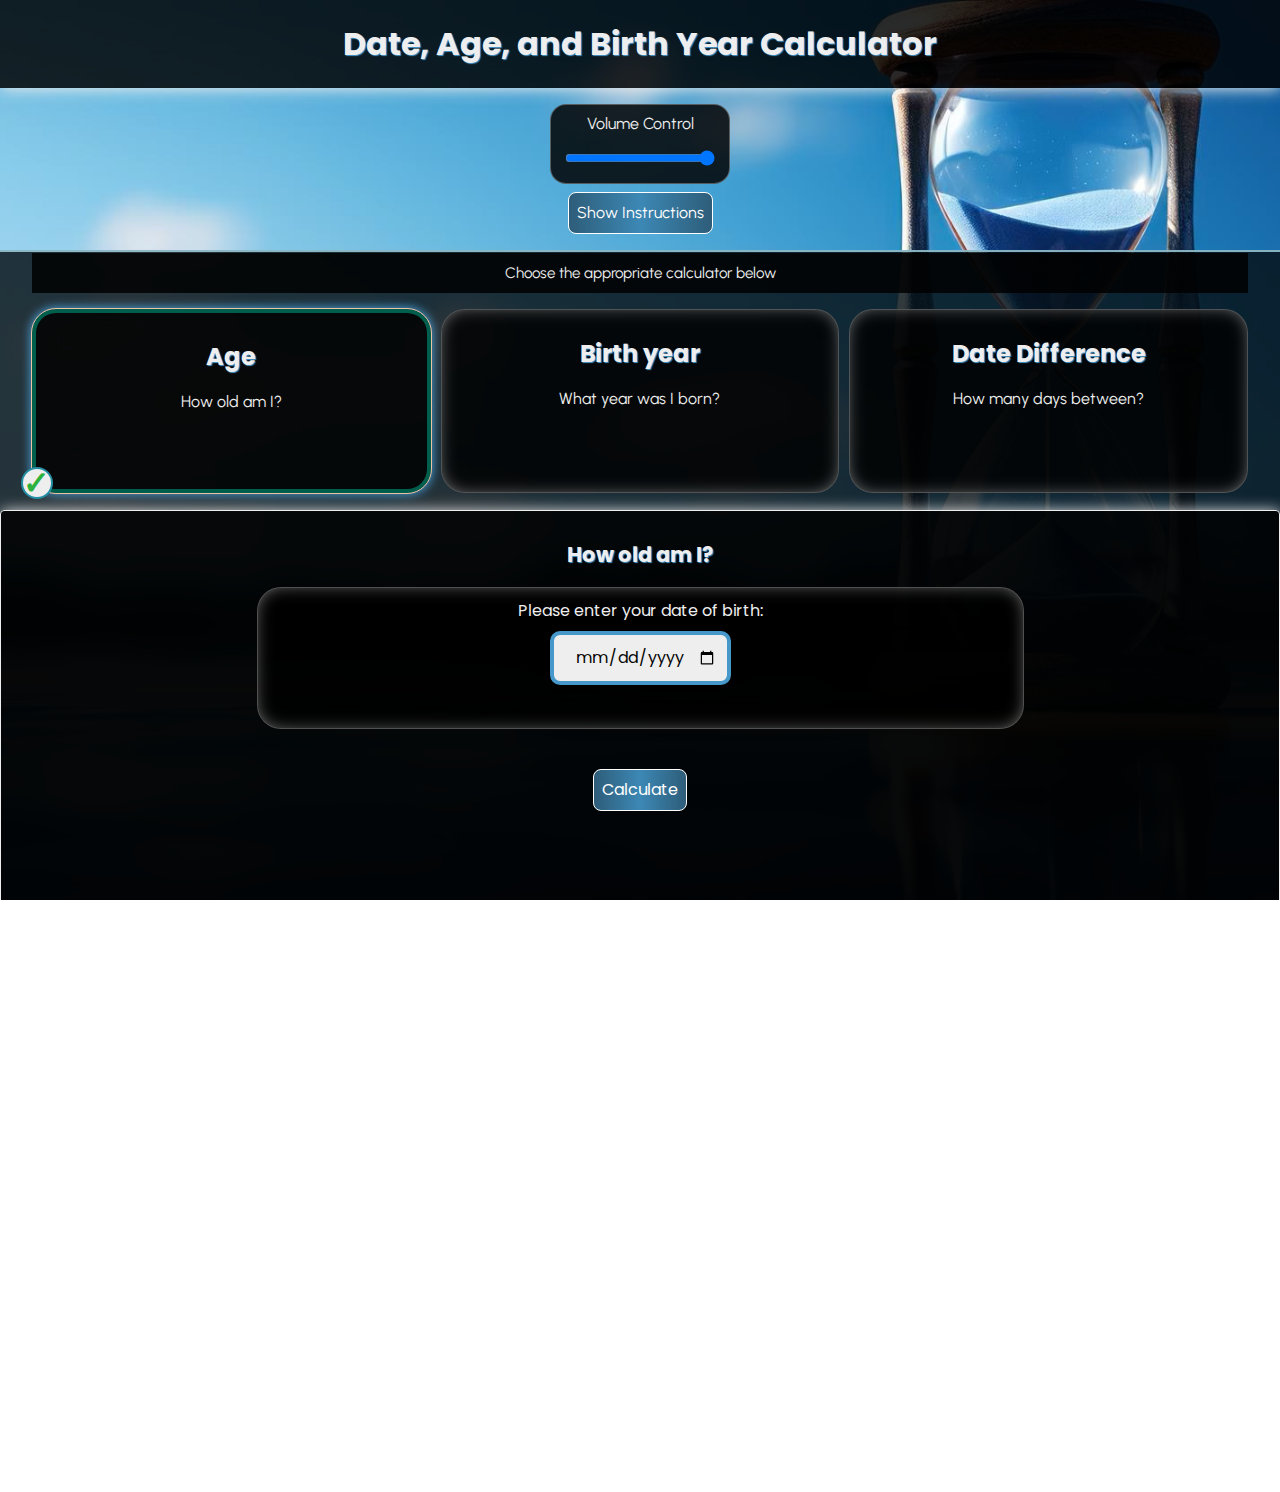
<file: index.html>
<!DOCTYPE html>
<html lang="en">

<head>
  <meta charset="UTF-8">
  <meta name="viewport" content="width=device-width, initial-scale=1.0">

  <!-- Meta tags for search engines -->
  <meta name="description"
    content="Have you forgotten your age? The year you were born? Or simply want to know the difference between two dates? We've got you covered.">
  <meta name="keywords"
    content="how old, dates, calendar, birth year, difference between days, birthdays, events, day, year, calculate age">

  <!-- Favicon -->
  <link rel="apple-touch-icon" sizes="180x180" href="assets/favicon/apple-touch-icon.png">
  <link rel="icon" type="image/png" sizes="32x32" href="assets/favicon/favicon-32x32.png">
  <link rel="icon" type="image/png" sizes="16x16" href="assets/favicon/favicon-16x16.png">

  <!-- Preconnect Google Fonts -->
  <link rel="preconnect" href="https://fonts.googleapis.com">
  <link rel="preconnect" href="https://fonts.gstatic.com" crossorigin>

  <!-- Preload CSS File -->
  <link rel="preload" href="assets/css/style.css" as="style">

  <!-- Stylesheet -->
  <link rel="stylesheet" href="assets/css/style.css">

  <!-- Google Fonts -->
  <link href="https://fonts.googleapis.com/css2?family=Poppins:wght@400;700&family=Urbanist:ital@0;1&display=swap"
    rel="stylesheet">

  <!-- Audio -->
  <audio id="mouseclick" src="assets/sounds/mouse-click.mp3" preload></audio>
  <audio id="keypress" src="assets/sounds/keyboard-press.mp3" preload></audio>

  <!-- Title -->
  <title>Date, Age, and Birth Year Calculator | Home</title>
</head>


<body>
  <div id="loader">
    <div class="spinner"></div>
  </div>
  <!-- Header Content -->
  <header>
    <h1><a href="./" class="home-link" aria-label="Home">Date, Age, and Birth Year Calculator</a></h1>
    
    <div class="volume-container">
    <label for="volume-control" class="volume-label">Volume Control</label>
    <input type="range" id="volume-control" min="0" max="1" step="0.1" value="1" aria-label="Adjust volume" />
    </div>

    <!-- The Button to Open the Modal -->
    <button id="instructionButton" type="button">Show Instructions</button>
    <!-- The Modal -->
    <div id="instructionModal" class="modal">
      <div class="modal-content">
        <span class="close" tabindex="0" role="button" aria-label="Close">&times;</span>
        <h2>Instructions for Using the Calculators</h2>
        <p>Click on the "Age", "Birth Year", or "Date Difference" options to select the calculator you
          want to use, and the appropriate fields will be displayed below the choice boxes for you to input your data.
          Then, click the
          calculate button to see your results. You may then, click on the recalculate button that appears if you wish
          to
          reenter your data.</p><br>
        <p>There are three calculators available:</p>
        <p>1. "Age" **How old am I?** Enter your date of birth, and the calculator will display your current age. If
          today is
          your birthday, it will wish you a Happy Birthday!</p><br>
        <p>2. "Birth Year" **What year was I born?** Enter your age, and the calculator will estimate the year you were
          born. It will
          provide options based on whether your birthday has occurred this year.</p><br>
        <p>3. "Date Difference" **How many days between?** Enter two dates to calculate the number of days between them.
          If you only enter
          the first date, the second will default to today's date.</p>
      </div>
    </div>
  </header>

  <!-- Main Content -->
  <main>
    <div class="interaction">
      <div class="container">
        <fieldset>
          <legend>Choose the appropriate calculator below</legend>
          <div class="radio-questions">
            <div>
              <input type="radio" id="ageRadio" name="resultType" value="HowOldAmIQuestion" class="question"
                data-type="HowOldAmIQuestion" checked>
              <label class="date-question" for="ageRadio" tabindex="0">
                <span class="label-heading">Age</span>
                <span class="label-description">How old am I?</span>
              </label>
            </div>
            <div>
              <input type="radio" id="bornRadio" name="resultType" value="WhatYearWasIBorn" class="question"
                data-type="WhatYearWasIBorn">
              <label class="date-question" for="bornRadio" tabindex="0">
                <span class="label-heading">Birth year</span>
                <span class="label-description">What year was I born?</span>
              </label>
            </div>
            <div>
              <input type="radio" id="differenceRadio" name="resultType" value="HowManyDaysBetween" class="question"
                data-type="HowManyDaysBetween">
              <label class="date-question" for="differenceRadio" tabindex="0">
                <span class="label-heading">Date Difference</span>
                <span class="label-description">How many days between?</span>
              </label>
            </div>
          </div>
        </fieldset>

        <!-- Age Question -->
        <form onsubmit="return false">
          <div class="ageQuestion change" id="question-dob">
            <h2 id="ageQuestion">How old am I?</h2>
            <label class="label prompt" id="birthDatePrompt">Please enter your date of birth:
              <br>
              <input class="dob" type="date" id="userDate">
            </label>
            <br>
            <p class="result hide" id="ageResult"></p>
            <p class="error hide" id="ageError"></p>
            <button type="button" class="calculate" id="calculateButtonAge">Calculate</button>
            <button type="button" class="recalculate hide" id="recalculateButtonAge">Recalculate</button>
          </div>

          <!-- Birth year Question -->
          <div class="ageQuestion hide change" id="question-born">
            <h2 id="bornQuestion">What year was I born?</h2>
            <label class="label prompt" id="bornPrompt">Please enter your age in years:
              <br>
              <input class="years" type="number" id="userAge" placeholder="Enter a number">
            </label>
            <br>
            <p class="result hide" id="bornResult"></p>
            <p class="error hide" id="bornError"></p>
            <button type="button" class="calculate" id="calculateButtonBorn">Calculate</button>
            <button type="button" class="recalculate hide" id="recalculateButtonBorn">Recalculate</button>
          </div>

          <!-- Date Difference -->
          <div class="ageQuestion hide change" id="question-difference">
            <h2 id="differenceQuestion">How many days between?</h2>
            <label class="label prompt" id="eventDatePrompt">Please enter a date:
              <br>
              <input class="difference" type="date" id="eventDate">
            </label>
            <br>
            <label class="label prompt" id="currentDatePrompt">Please enter another date to see how many days there are
              between them:
              <br>
              <input class="difference" type="date" id="currentDate">
            </label>
            <br>
            <p class="result hide" id="differenceResult"></p>
            <p class="error hide" id="differenceError"></p>
            <button type="button" class="calculate" id="calculateButtonDifference">Calculate</button>
            <button type="button" class="recalculate hide" id="recalculateButtonDifference">Recalculate</button>
          </div>
        </form>
      </div>
    </div>
  </main>

  <!-- Footer Content -->
  <footer>
    <p>Created by Vernell C. <a href="https://github.com/VCGithubCode/portfolio-project-2" target="_blank"
        rel="noopener noreferrer" aria-label="GitHub Repository"><svg class="github-link"
          xmlns="http://www.w3.org/2000/svg" shape-rendering="geometricPrecision" text-rendering="geometricPrecision"
          image-rendering="optimizeQuality" fill-rule="evenodd" clip-rule="evenodd" viewBox="0 0 512 499.368">
          <path fill="#fff" fill-rule="nonzero"
            d="M256.003 0C114.555 0 0 114.555 0 256.003c0 113.286 73.28 208.961 175.038 242.865 12.796 2.247 17.586-5.433 17.586-12.153 0-6.077-.309-26.225-.309-47.686-64.313 11.844-80.941-15.674-86.058-30.055-2.896-7.37-15.359-30.1-26.269-36.177-8.948-4.808-21.752-16.652-.31-16.961 20.168-.309 34.574 18.564 39.382 26.244 23.038 38.732 59.839 27.828 74.555 21.101 2.227-16.627 8.947-27.828 16.318-34.239-56.968-6.386-116.467-28.471-116.467-126.399 0-27.827 9.907-50.866 26.225-68.787-2.562-6.41-11.51-32.655 2.562-67.853 0 0 21.436-6.72 70.409 26.244 20.483-5.767 42.227-8.638 63.998-8.638 21.751 0 43.52 2.896 63.997 8.638 48.973-33.279 70.39-26.244 70.39-26.244 14.09 35.192 5.117 61.443 2.562 67.853 16.318 17.921 26.244 40.625 26.244 68.787 0 98.237-59.84 119.988-116.801 126.399 9.282 8.014 17.277 23.373 17.277 47.371 0 34.238-.309 61.751-.309 70.389 0 6.721 4.808 14.735 17.586 12.179C438.739 464.964 512 368.955 512 256.003 512 114.555 397.445 0 256.003 0z" />
        </svg>
      </a></p>
    <p>For educational purposes only</p>
  </footer>

  <!-- Main Script -->
  <script src="assets/js/volume.js"></script>
  <script src="assets/js/script.js"></script>
</body>

</html>
</file>
<file: assets/css/style.css>
@import url('https://fonts.googleapis.com/css2?family=Poppins:wght@400;700&family=Urbanist:ital@0;1&display=swap');

/* Root Font Size */
html {
  font-size: 100%;
  scroll-behavior: smooth;
}

@view-transition {
  navigation: auto;
}

::view-transition-old(root) {
  animation: 0.85s cubic-bezier(0.87, 0, 0.13, 1) both move-out;
}

::view-transition-new(root) {
  animation: 0.8s cubic-bezier(0.87, 0, 0.13, 1) both move-in;
}

@keyframes move-out {
  from {
    transform: translateX(0);
  }

  to {
    transform: translateX(-100%);
  }
}
@keyframes move-in {
  from {
    transform: translateX(100%);
  }
  to {
    transform: translateX(0);
  }
}

/* Custom scrollbar for WebKit browsers */
::-webkit-scrollbar {
  width: 12px;
}

::-webkit-scrollbar-track {
  background: #232323c5;
}

::-webkit-scrollbar-thumb {
  background-color: #090909;
  border-radius: 4px;
  border: 1px solid #c7c7c788;
}

/* Reduce unnecessary x-axis scroll */
html,
body {
  height: 100%;
  overflow-x: hidden;
}

/* Base Styles */
*,
*::before,
*::after {
  box-sizing: border-box;
}

* {
  margin: 0;
  padding: 0;
}

body {
  min-height: 100dvh;
  line-height: 1.5rem;
  -webkit-font-smoothing: antialiased;
  background-color: var(--dark-color);
  background-image: url(../images/hourglass-freepik2large.avif), url(../images/hourglass-freepik2large.jpg);
  background-repeat: no-repeat, no-repeat;
  background-position: center;
  background-size: cover;
  text-align: center;
  font-size: 1rem;
  font-family: var(--paragraph-text);
  color: var(--light-color);
}

img,
picture,
video,
canvas,
svg {
  display: block;
  max-width: 100%;
}

input,
button,
textarea,
select {
  font: inherit;
}

#root,
#__next {
  height: 100%;
  isolation: isolate;
}

:root {
  /* Colors */
  --primary-color: #0a171f;
  --secondary-color: #2e5d79;
  --tertiary-color: #4698cb;
  --outline: #eec3a4;
  --light-color: #eeeeee;
  --dark-color: #050505;
  --transparent-bg-dark: #000000d5;
  --transparent-bg-light: #eeeeeed5;
  --button-text: #ffffff;

  /* Fonts */
  --headline-text: Poppins, sans-serif;
  --paragraph-text: Urbanist, sans-serif;
}

/* Loader inspired by: https://uiverse.io/doniaskima/rare-falcon-68 */
#loader {
  position: fixed;
  top: 0;
  left: 0;
  width: 100%;
  height: 100%;
  background-color: var(--dark-color);
  display: flex;
  justify-content: center;
  align-items: center;
  z-index: 10;
}

.spinner {
  --wood: #bf7140;
  --sand: #0000ff;
  --glass: #a1a1a1;
  width: 40px;
  height: 80px;
  border-block: 6px solid var(--wood);
  border-inline: 0.25px solid var(--glass);
  background: linear-gradient(90deg, var(--glass) 1px, var(--sand) 0 6px, var(--glass) 0) 50% / 7px 7px no-repeat;
  background-position-y: 51.5%;
  box-shadow: 0 3px 20px 5px #ffffff50 inset;
  display: grid;
  overflow: hidden;
  animation: hourglass-spin 2s infinite linear;
}

.spinner::before,
.spinner::after {
  content: "";
  grid-area: 1/1;
  width: 75%;
  height: calc(50% - 2px);
  margin: 0 auto;
  border: 1px solid var(--glass);
  border-top: 0;
  box-sizing: content-box;
  border-radius: 0 0 50% 50%;
  background-image:
    linear-gradient(to bottom, #000 0%, #000 100%),
    linear-gradient(to top, #000 0%, #000 100%);
  background-size: 4px 2px, 4px 2px;
  background-position: bottom, top;
  background-repeat: no-repeat;
  background: linear-gradient(var(--sandfill, 0deg), var(--sand) 0%, transparent 100%) bottom / 100% 205%,
    linear-gradient(var(--sand) 0%, var(--sand) 100%) center / 0 100%;
  background-repeat: no-repeat;
  animation: inherit;
  animation-name: sand-flow;
}

.spinner::after {
  transform-origin: 50% calc(100% + 2px);
  transform: scaleY(-1);
  --sanddump: 3px;
  --sandfill: 180deg;
}

@keyframes hourglass-spin {
  80% {
    transform: rotate(0)
  }

  100% {
    transform: rotate(0.5turn)
  }
}

@keyframes sand-flow {

  10%,
  70% {
    background-size: 100% 205%, var(--sanddump, 0) 100%
  }

  70%,
  100% {
    background-position: top, center
  }
}

h1 {
  position: static;
  font-family: var(--headline-text);
  font-size: 1.125rem;
  background: var(--transparent-bg-dark);
  padding: 0.25rem;
  margin-bottom: 1rem;
  text-shadow: 1px 1px 1px var(--tertiary-color);
  box-shadow: 1px 1px 15px var(--light-color);
}

.home-link {
  text-decoration: none;
  color: inherit;
}

#instructionButton,
.calculate,
.recalculate {
  background: linear-gradient(90deg, var(--secondary-color) 0%, #3c88b5 50%, var(--secondary-color) 100%);
  margin: 0.5rem auto;
  padding: 8px;
  font-size: 1em;
  color: var(--button-text);
  border: solid 1px var(--button-text);
  border-radius: 8px;
  cursor: pointer;
  transition: ease-in-out 0.3s;
}

#instructionButton:hover,
.calculate:hover,
.recalculate:hover {
  background: var(--dark-color);
  color: var(--light-color);
  box-shadow: 0 0 30px 3px var(--light-color);
}

#instructionButton {
  margin-bottom: 1rem;
}

/* The Modal (background) */
.modal {
  display: none;
  position: fixed;
  top: 0;
  left: 0;
  z-index: 1;
  -webkit-backdrop-filter: blur(3px);
  backdrop-filter: blur(3px);
  background-color: transparent;
  width: 100%;
  height: 100%;
}

/* Modal Content */
.modal-content {
  display: grid;
  position: relative;
  background-color: var(--dark-color);
  font-size: 1rem;
  color: var(--light-color);
  margin: 10% auto;
  padding: 1rem;
  border: 1px solid var(--light-color);
  height: min-content;
  width: 80%;
  max-height: 80%;
  overflow: auto;
}

.close {
  position: fixed;
  justify-self: flex-start;
  background-color: transparent;
  color: var(--button-text);
  font-size: 1.8rem;
  font-weight: lighter;
  line-height: 0.6em;
  width: 1.375rem;
  height: 1.375rem;
  cursor: pointer;
  margin: 3px 2px 0 4px;
  border: 1px solid var(--button-text);
  border-radius: 50%;
}

.close:is(:focus, :hover) {
  color: var(--light-color);
  border-color: var(--light-color);
}

.close:focus-visible {
  outline: 4px solid var(--outline);
  border-radius: 50%;
}


.modal h2 {
  font-size: 1.25rem;
  border: transparent;
  margin-bottom: 1rem;
  text-shadow: 1px 1px 1px var(--tertiary-color);
}

main {
  flex: 1;
}

.container {
  display: flex;
  flex-direction: column;
  min-height: 100vh;
}

.interaction {
  background: #050f14d1;
  border-top: solid 2px #baefffb5;
  border-bottom: 2px solid #baefffb5;
}

fieldset {
  border: none;
}

legend {
  width: 100%;
  margin: 0.5rem auto;
  font-size: calc(0.7985rem + 0.1875vw);
  line-height: inherit;
  background: var(--transparent-bg-dark);
  padding: 0.5rem;
}

/* Base style for radio buttons and their labels */
input[type="radio"] {
  display: none;
  /* Hide the default radio button appearance */
}

/* Style for the selected radio button container */
input[type="radio"]:checked+label,
input[type="radio"]:focus+label {
  border: 4px solid #00624ff4;
  /* Border color for checked/focused state */
  box-shadow: 0px 0px 10px 2px var(--tertiary-color);
  outline: 1px solid var(--outline);
}

input[type="date"],
input[type="number"] {
  font: inherit;
  border: 4px solid var(--tertiary-color);
  padding: 0.625rem;
  color: var(--dark-color);
  background: var(--light-color);
  text-decoration: none;
  border-radius: 10px;
  text-align: center;
  margin-top: 0.5rem;
}

input[type="date"]:focus-visible {
  box-shadow: 0px 0px 10px 4px var(--tertiary-color);
}

.volume-container {
  width: 180px;
  height: 80px;
  margin: 0 auto;
  display: flex;
  flex-direction: column;
  background: var(--transparent-bg-dark);
  border: solid 1px #9191918c;
  border-radius: 16px;
}

.volume-label {
  display: flex;
  height: 25px;
  flex-direction: column;
  justify-content: center;
  border: none;
  box-shadow: none;
  background: none;
  margin: 20px auto 0;
}

.volume-container input[type="range"] {
  width: 150px;;
  margin: 0 auto;
}

label {
  display: block;
  background: var(--transparent-bg-dark);
  color: var(--light-color);
  border: solid 1px #9191918c;
  border-radius: 24px;
  padding: 11px;
  box-sizing: border-box;
  width: min(100%, 767px);
  margin: 0.5rem auto;
  -webkit-box-shadow: inset 0px 0px 20px -8px #ffffffcc;
  -moz-box-shadow: inset 0px 0px 20px -8px #ffffffcc;
  box-shadow: inset 0px 0px 20px -8px #ffffffcc;
}

.label-heading {
  display: block;
  font-family: var(--headline-text);
  margin: 1rem;
  font-size: 1.5rem;
  font-weight: bold;
  border-radius: 5px;
  text-shadow: 1px 1px 1px var(--tertiary-color);
}

.label-description {
  display: block;
  font-family: var(--paragraph-text);
  margin: 0;
  font-size: 1rem;
}

/* Style for the check-mark circle */
label::after {
  content: '';
  position: relative;
  left: -1.6rem;
  bottom: -1.6rem;
  width: 32px;
  height: 32px;
  border-radius: 50%;
  background-color: var(--light-color);
  border: 2px solid #248fa4;
  display: flex;
  place-items: center center;
  visibility: hidden;
}

/* Show check-mark when the associated radio button is checked */
input[type="radio"]:checked+label::after {
  visibility: visible;
}

label::after {
  content: '\2713';
  /* Unicode check-mark symbol */
  color: #2db23d;
  font-size: 2rem;
  font-weight: bolder;
}

.date-question {
  flex: 1;
  cursor: pointer;
}

.date-question:is(:focus, :hover) {
  border: 1px solid #00624ff4;
  box-shadow: 0px 0px 10px 2px #196170;
  outline: none;
}

.hide {
  display: none;
}

.radio-questions .label-description {
  font-size: 1rem;
}

form {
  width: 100%;
}

.change {
  background: var(--transparent-bg-dark);
  animation: fadeIn 2s;
  font-family: var(--headline-text);
  color: var(--light-color);
  width: 100%;
  min-height: 518px;
  border: solid 1px var(--light-color);
  border-radius: 4px;
  box-shadow: 1px 1px 15px var(--light-color);
}

.ageQuestion {
  margin-top: 0.5rem;
}

.ageQuestion h2 {
  margin: 1.25rem 1rem 0;
  text-shadow: 1px 1px 1px var(--tertiary-color);
  line-height: 3rem;
  font-size: 1.3rem;
}

fieldset {
  width: min(95%, 1440px);
  margin: 1px auto;
  min-height: 100%;
}

@keyframes fadeIn {
  0% {
    opacity: 0;
  }

  100% {
    opacity: 1;
  }
}

.error {
  color: #ff0000;
  font-size: 1rem;
  font-weight: bold;
  margin: 0 1rem 1.25rem;
}

#error-body {
  display: flex;
  flex-direction: column;
  min-height: 100vh;
  line-height: 1.5rem;
  -webkit-font-smoothing: antialiased;
  background: url(../images/time-error.avif) no-repeat center,
    url(../images/time-error.jpg) no-repeat center;
  background-size: cover;
  background-position: center;
  background-color: var(--dark-color);
  text-align: center;
  font-size: 1rem;
  font-family: var(--paragraph-text);
  color: var(--light-color);
}

#error-main {
  display: grid;
}

#error-container {
  place-self: center;
  background: var(--transparent-bg-dark);
  color: var(--light-color);
  border: solid 1px #9191918c;
  border-radius: 12px;
  padding: 1.5em;
  width: min(100%, 40rem);
  margin: 0.625rem auto;
  box-shadow: 1px 1px 15px #eeeeee;
  -webkit-backdrop-filter: blur(3px);
  backdrop-filter: blur(3px);
}

#error-heading {
  font-family: var(--headline-text);
  font-size: 2rem;
  font-weight: bold;
  border-radius: 8px;
  text-shadow: 2px 2px 3px var(--tertiary-color);
}

#error-subheading {
  text-shadow: 1px 1px 1px var(--tertiary-color);
}

#error-message {
  font-size: 1rem;
  margin: 1rem 0;
}

#error-button {
  background: linear-gradient(90deg, #134B70 0%, #1b68af 50%, #134B70 100%);
  margin: 0.5rem auto;
  padding: 8px;
  font-size: 1em;
  color: var(--button-text);
  border: solid 1px var(--button-text);
  border-radius: 8px;
  cursor: pointer;
  transition: ease-in-out 0.3s;
  text-decoration: none;
}

#error-button:is(:focus, :hover) {
  background: var(--dark-color);
  color: var(--light-color);
  box-shadow: 0 0 30px 3px var(--light-color);
}

footer {
  background: var(--transparent-bg-dark);
  color: var(--light-color);
  width: 100%;
  padding: 10px 0 20px;
}

.github-link {
  display: inline;
  width: 1.2rem;
  height: 1.2rem;
  margin-left: 4px;
  border-radius: 50%;
  cursor: pointer;
  will-change: scale;
  transition: ease-in-out 0.3s;
}

.github-link:focus,
.github-link:hover {
  transform: scale(1.2);
  box-shadow: 0 0 8px 2px var(--light-color);
  outline: none;
}

@media screen and (min-width: 250px) and (max-width: 599px) and (min-height: 520px) {
  body {
    background: url(../images/hourglass-freepik.avif), url(../images/hourglass-freepik.jpg) no-repeat;
    background-position: calc(50% - 10vw) 50%;
    background-size: cover;
  }
}

@media screen and (min-width: 600px) and (max-width: 767px) {
  body {
    background: url(../images/hourglass-freepik2large.avif), url(../images/hourglass-freepik2large.jpg) no-repeat;
    background-position: center;
    background-size: cover;
  }
}

@media screen and (min-width: 768px) {
  body {
    background: url(../images/hourglass-freepik2large.avif), url(../images/hourglass-freepik2large.jpg) no-repeat;
    background-position: calc(50% - 40vw) 50%;
    background-size: cover;
  }

  h1 {
    font-size: 2rem;
    padding: 2rem;
  }

  label::after {
    left: -1.6rem;
    bottom: -2rem;
  }

  .radio-questions {
    display: grid;
    grid-template-columns: repeat(3, 1fr);
    /* Creates three equal-width columns */
    gap: 10px;
  }

  .radio-questions>div {
    display: flex;
    flex-direction: column;
    justify-content: center;
    padding: 0;
    border-radius: 5px;
    min-height: 200px;
    box-sizing: border-box;
    font-size: 1rem;
  }

  .radio-questions input[type="radio"] {
    margin-bottom: 0.8rem;
  }

  .radio-questions label {
    display: block;
    font-size: 1rem;
  }

  .radio-questions .label-heading,
  .radio-questions .label-description {
    margin: 21px auto;
  }

  .radio-questions .label-description {
    margin-top: 5px;
  }

  .change {
    min-height: 100vh;
  }
}

/* Media query for tall screens (height >= 871px) */
@media screen and (min-width: 500px) and (max-width: 767px) and (min-height: 871px) {

  #instructionButton,
  .calculate,
  .recalculate {
    padding: 1em;
    font-size: 1.6em;
  }

  .container {
    min-height: 100vh;
  }

  .radio-questions .label-description {
    margin-top: 1em;
    font-size: 2rem;
    height: 8rem;
    line-height: 3rem;
  }

  .label-heading {
    font-size: 2.3125rem;
    height: 50px;
    line-height: 37px;
  }

  .label-description {
    font-size: 2rem;
    line-height: 1rem;
  }

  .label.prompt {
    margin: 2rem auto;
    font-size: 2rem;
    line-height: 4.8rem;
    min-width: 50%;
  }

  label::after {
    left: -1.6rem;
    bottom: -1.6rem;
  }

  .change {
    min-height: 100vh;
  }


  .ageQuestion h2 {
    margin: 2rem 1rem 0;
    font-size: 2.34375rem;
    line-height: 4rem;
  }

  .error {
    font-size: 2rem;
    line-height: 8rem;
  }
}

@media screen and (min-width: 768px) and (max-height: 600px) {
  body {
    background: url(../images/hourglass-freepik2large.avif), url(../images/hourglass-freepik2large.jpg) no-repeat;
    background-size: cover;
  }
}

@media screen and (min-width: 768px) and (min-height: 601px) and (max-height: 1024px) {
  body {
    background: url(../images/hourglass-freepik2large.avif), url(../images/hourglass-freepik2large.jpg) no-repeat;
    background-size: cover;
    background-position: center;
  }
}

@media screen and (min-width: 768px) and (max-width: 769px) and (min-height: 1023px) and (max-height: 1024px) {
  body {
    background: url(../images/hourglass-freepik2large.avif), url(../images/hourglass-freepik2large.jpg) no-repeat;
    background-size: cover;
    background-position: calc(50% - 29vw) 50%;
  }
}

@media screen and (min-width: 800px) and (max-width: 1023px) and (max-height: 807px) {
  body {
    background: url(../images/hourglass-freepik2large.avif), url(../images/hourglass-freepik2large.jpg) no-repeat;
    background-size: cover;
  }
}

@media screen and (min-width: 1024px) and (max-height: 600px) {
  body {
    background: url(../images/hourglass-freepik2large.avif), url(../images/hourglass-freepik2large.jpg) no-repeat;
    background-size: cover;
    background-position: center;
  }
}

@media screen and (min-width: 1024px) and (min-height: 601px) {
  body {
    background: url(../images/hourglass-freepik2large.avif), url(../images/hourglass-freepik2large.jpg) no-repeat;
    background-size: cover;
    background-position: center;
  }
}

@media screen and (min-width: 1024px) and (min-height: 1024px) {
  body {
    background: url(../images/hourglass-freepik2large.avif), url(../images/hourglass-freepik2large.jpg) no-repeat;
    background-size: cover;
    background-position: calc(50% - 38vw) 50%;
  }
}

@media screen and (min-width: 1280px) and (min-height: 601px) {
  body {
    background-size: cover;
    background-position: center;
  }
}


@media screen and (min-width: 1350px) and (min-height: 601px) {
  body {
    background: url(../images/hourglass-freepik2large.avif), url(../images/hourglass-freepik2large.jpg) no-repeat;
    background-size: cover;
    background-position: center;
  }
}

@media screen and (min-width: 1440px) and (max-height: 600px) {
  body {
    background: url(../images/hourglass-freepik2large.avif), url(../images/hourglass-freepik2large.jpg) no-repeat;
    background-size: cover;
    background-position: center;
  }
}
</file>
